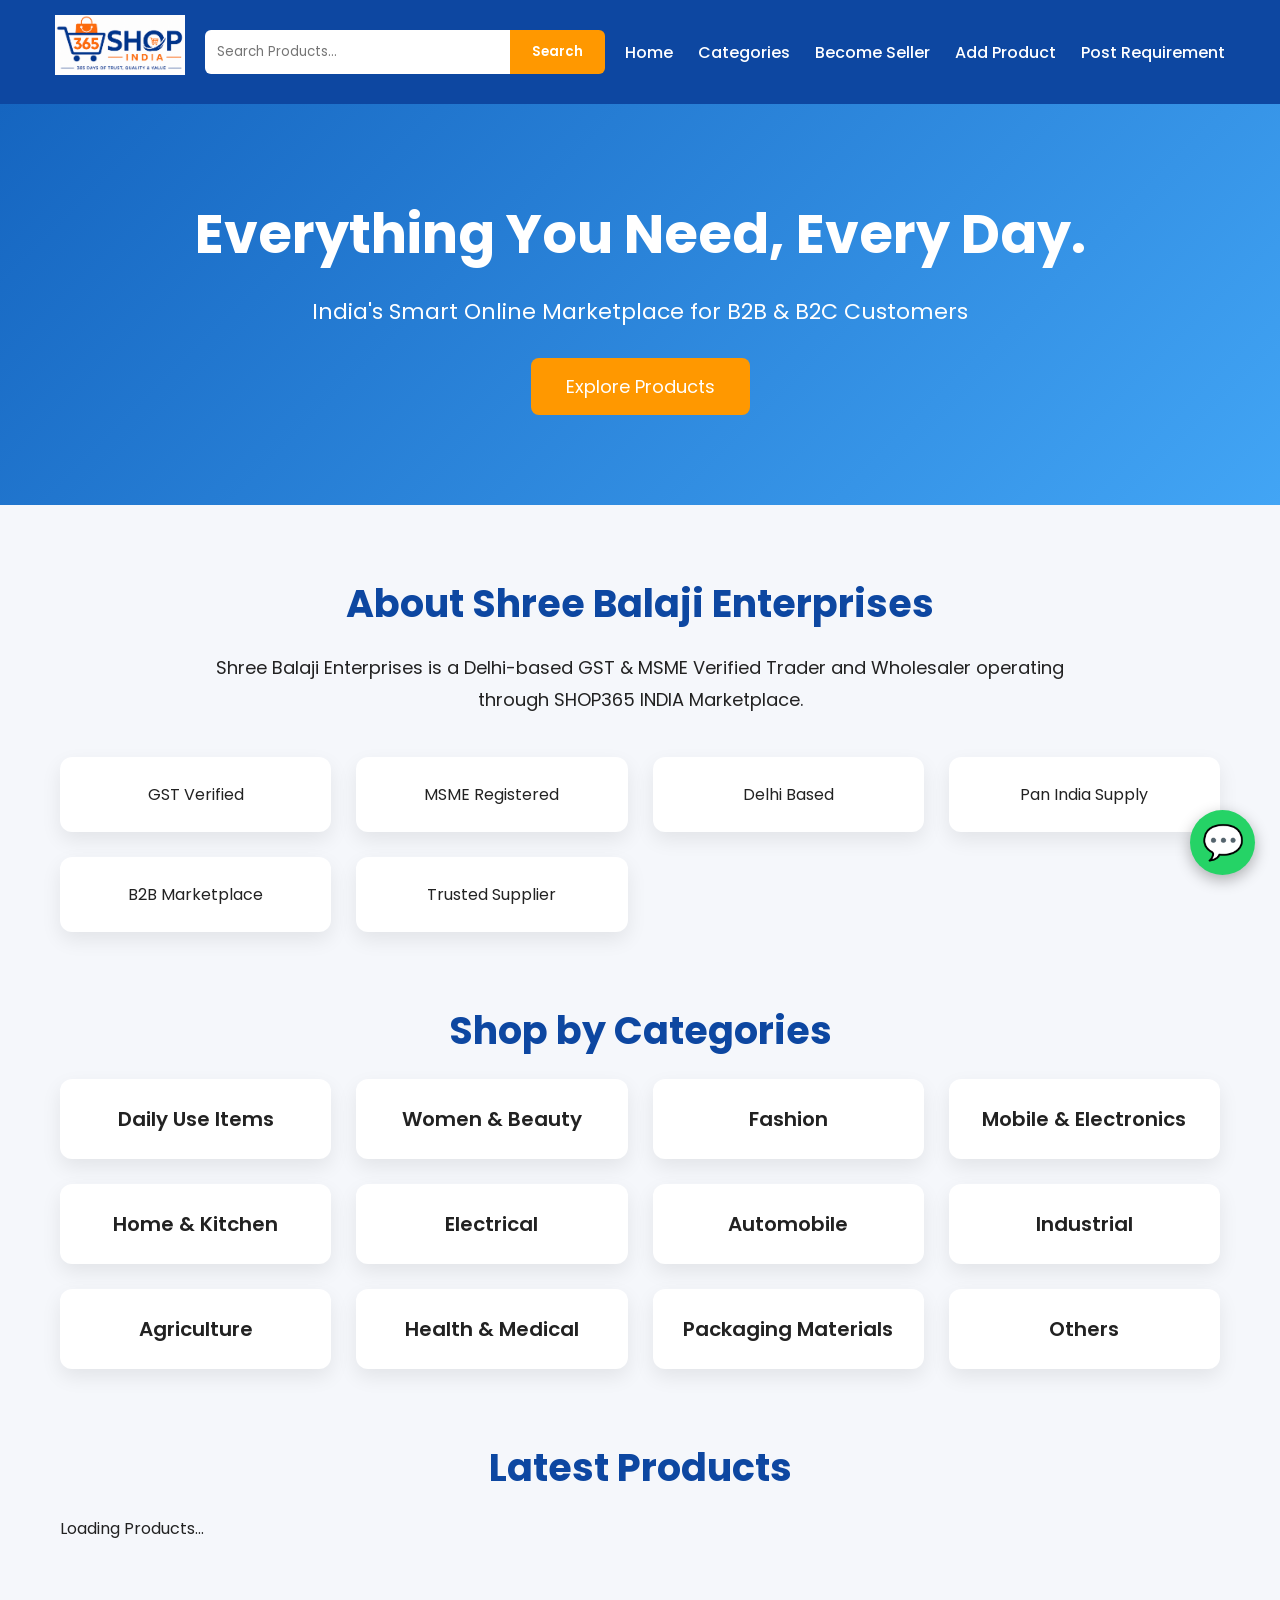
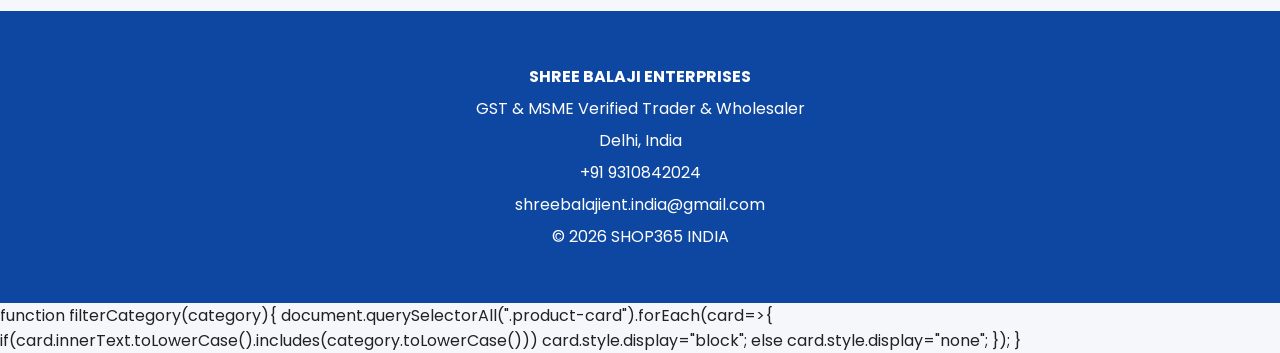
<file: index.html>
<!DOCTYPE html>
<html lang="en">
<head>

<meta charset="UTF-8">
<meta name="viewport" content="width=device-width, initial-scale=1.0">

<title>SHOP365 INDIA - Everything You Need, Every Day</title>

<link rel="stylesheet" href="style.css">

<link rel="preconnect" href="https://fonts.googleapis.com">
<link rel="preconnect" href="https://fonts.gstatic.com" crossorigin>

<link href="https://fonts.googleapis.com/css2?family=Poppins:wght@300;400;500;600;700&display=swap" rel="stylesheet">

</head>

<body>

<header>

<div class="topbar">

<div class="logo">
<a href="index.html">
<img src="logo.png" style="height:60px;">
</a>
</div>

<div class="search-box">
<input type="text" id="searchBox" placeholder="Search Products...">
<button onclick="searchProducts()">Search</button>
</div>

<div class="menu">
<a href="#">Home</a>
<a href="#">Categories</a>
<a href="seller.html">Become Seller</a>
<a href="add-product.html">Add Product</a>
<a href="requirement.html">Post Requirement</a>
</div>

</div>

</header>

<section class="hero">

<h1>Everything You Need, Every Day.</h1>

<p>India's Smart Online Marketplace for B2B & B2C Customers</p>

<button>Explore Products</button>

</section>

<section class="about-company">

<h2>About Shree Balaji Enterprises</h2>

<p>

Shree Balaji Enterprises is a Delhi-based GST & MSME Verified Trader and Wholesaler operating through SHOP365 INDIA Marketplace.

</p>

<div class="trust-grid">

<div class="trust-card">GST Verified</div>

<div class="trust-card">MSME Registered</div>

<div class="trust-card">Delhi Based</div>

<div class="trust-card">Pan India Supply</div>

<div class="trust-card">B2B Marketplace</div>

<div class="trust-card">Trusted Supplier</div>

</div>

</section>

<section class="categories">

<h2>Shop by Categories</h2>

<div class="grid">

<div class="card" onclick="filterCategory('Daily Use Items')">
    Daily Use Items
</div>
<div class="card">Women & Beauty</div>
<div class="card">Fashion</div>
<div class="card">Mobile & Electronics</div>
<div class="card">Home & Kitchen</div>
<div class="card">Electrical</div>
<div class="card">Automobile</div>
<div class="card">Industrial</div>
<div class="card">Agriculture</div>
<div class="card">Health & Medical</div>
<div class="card">Packaging Materials</div>
<div class="card">Others</div>

</div>

</section>

<section class="featured-products">

<h2>Latest Products</h2>

<div class="product-grid" id="productGrid">

Loading Products...

</div>

</section>

<footer>

<p><b>SHREE BALAJI ENTERPRISES</b></p>

<p>GST & MSME Verified Trader & Wholesaler</p>

<p>Delhi, India</p>

<p>+91 9310842024</p>

<p>shreebalajient.india@gmail.com</p>

<p>© 2026 SHOP365 INDIA</p>

</footer>

<a href="https://wa.me/919310842024" class="whatsapp-float">💬</a>

<script src="script.js"></script>

</body>

</html>
function filterCategory(category){

    document.querySelectorAll(".product-card").forEach(card=>{

        if(card.innerText.toLowerCase().includes(category.toLowerCase()))
            card.style.display="block";
        else
            card.style.display="none";

    });

}
</file>
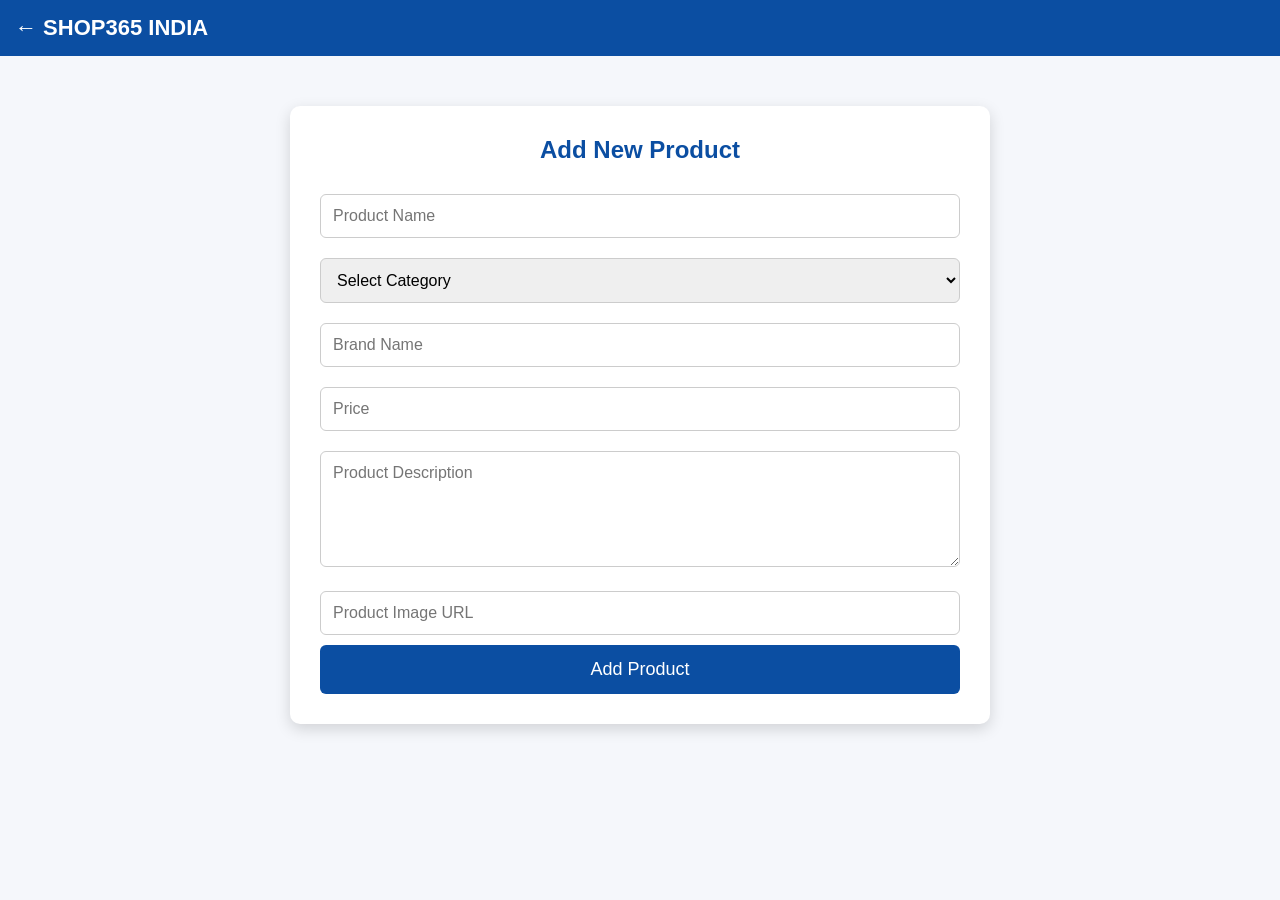
<file: add-product.html>
<!DOCTYPE html>
<html lang="en">
<head>
<meta charset="UTF-8">
<meta name="viewport" content="width=device-width, initial-scale=1.0">
<title>Add Product - SHOP365 INDIA</title>

<link rel="stylesheet" href="style.css">

<style>
.container{
max-width:700px;
margin:50px auto;
background:#fff;
padding:30px;
border-radius:10px;
box-shadow:0 5px 15px rgba(0,0,0,.15);
}

.container h2{
text-align:center;
color:#0b4ea2;
margin-bottom:20px;
}

.container input,
.container select,
.container textarea{
width:100%;
padding:12px;
margin:10px 0;
border:1px solid #ccc;
border-radius:6px;
font-size:16px;
}

.container button{
width:100%;
padding:14px;
background:#0b4ea2;
color:#fff;
border:none;
border-radius:6px;
font-size:18px;
cursor:pointer;
}
</style>

</head>

<body>

<div style="background:#0b4ea2;padding:15px;">
<a href="index.html" style="color:white;text-decoration:none;font-size:22px;font-weight:bold;">
← SHOP365 INDIA
</a>
</div>

<div class="container">

<h2>Add New Product</h2>

<form id="productForm">

<input type="text" name="product" placeholder="Product Name" required>

<select name="category" required>
<option value="">Select Category</option>
<option>Daily Use Items</option>
<option>Women & Beauty</option>
<option>Fashion</option>
<option>Mobile & Electronics</option>
<option>Home & Kitchen</option>
<option>Electrical</option>
<option>Automobile</option>
<option>Industrial</option>
<option>Agriculture</option>
<option>Health & Medical</option>
<option>Packaging Materials</option>
<option>Others</option>
</select>

<input type="text" name="brand" placeholder="Brand Name">

<input type="number" name="price" placeholder="Price">

<textarea name="description" rows="5" placeholder="Product Description"></textarea>

<input type="text" name="image" placeholder="Product Image URL">

<button type="submit">Add Product</button>

</form>

</div>

<script src="script.js"></script>

</body>
</html>
</file>
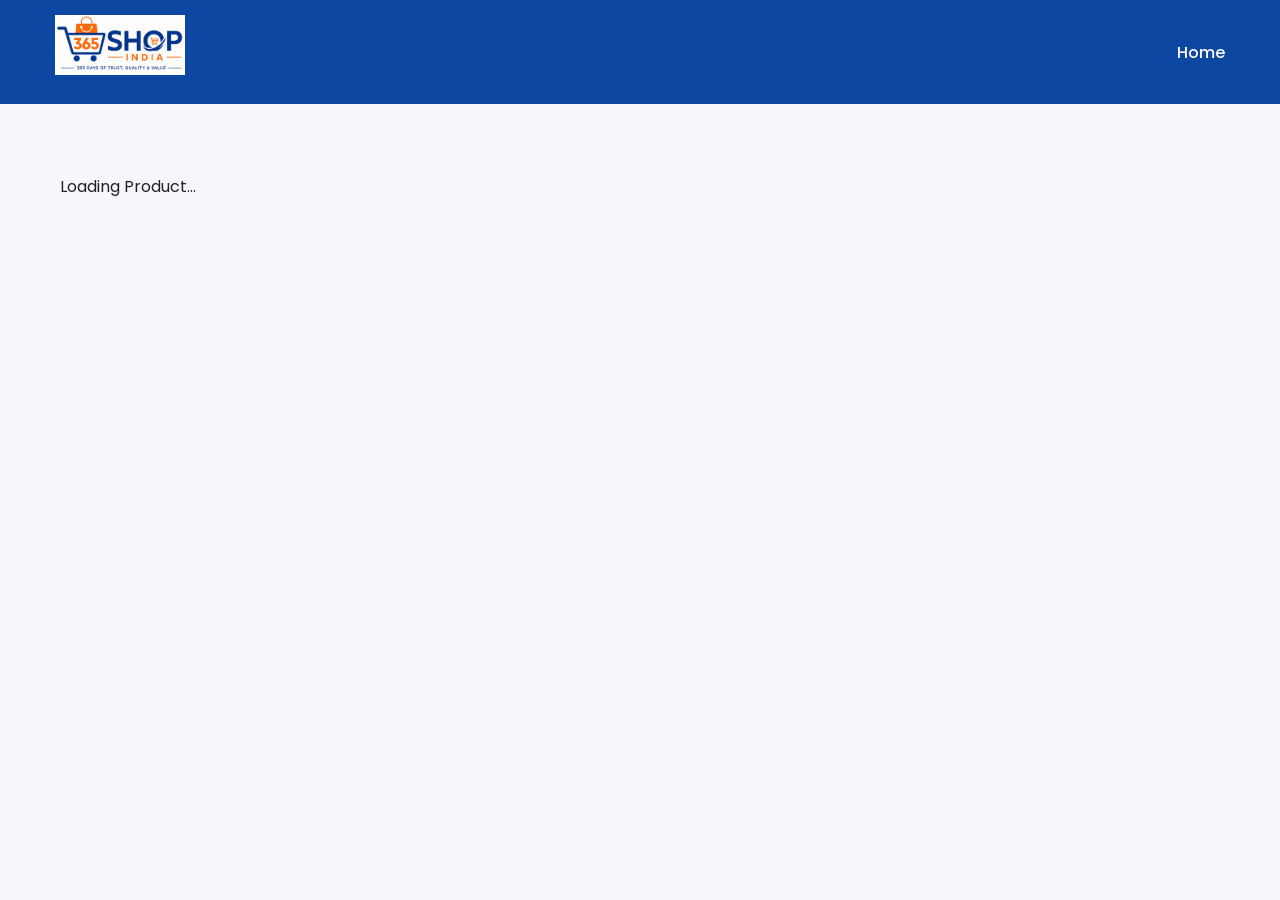
<file: product.html>
<!DOCTYPE html>
<html lang="en">
<head>
<meta charset="UTF-8">
<meta name="viewport" content="width=device-width, initial-scale=1.0">
<title>Product Details | SHOP365 INDIA</title>

<link rel="stylesheet" href="style.css">
<link href="https://fonts.googleapis.com/css2?family=Poppins:wght@300;400;500;600;700&display=swap" rel="stylesheet">

</head>

<body>

<header>

<div class="topbar">

<div class="logo">
<a href="index.html">
<img src="logo.png" style="height:60px;">
</a>
</div>

<div class="menu">
<a href="index.html">Home</a>
</div>

</div>

</header>

<section class="featured-products">

<div id="productDetails">

Loading Product...

</div>

</section>

<script src="script.js"></script>

</body>

</html>
</file>
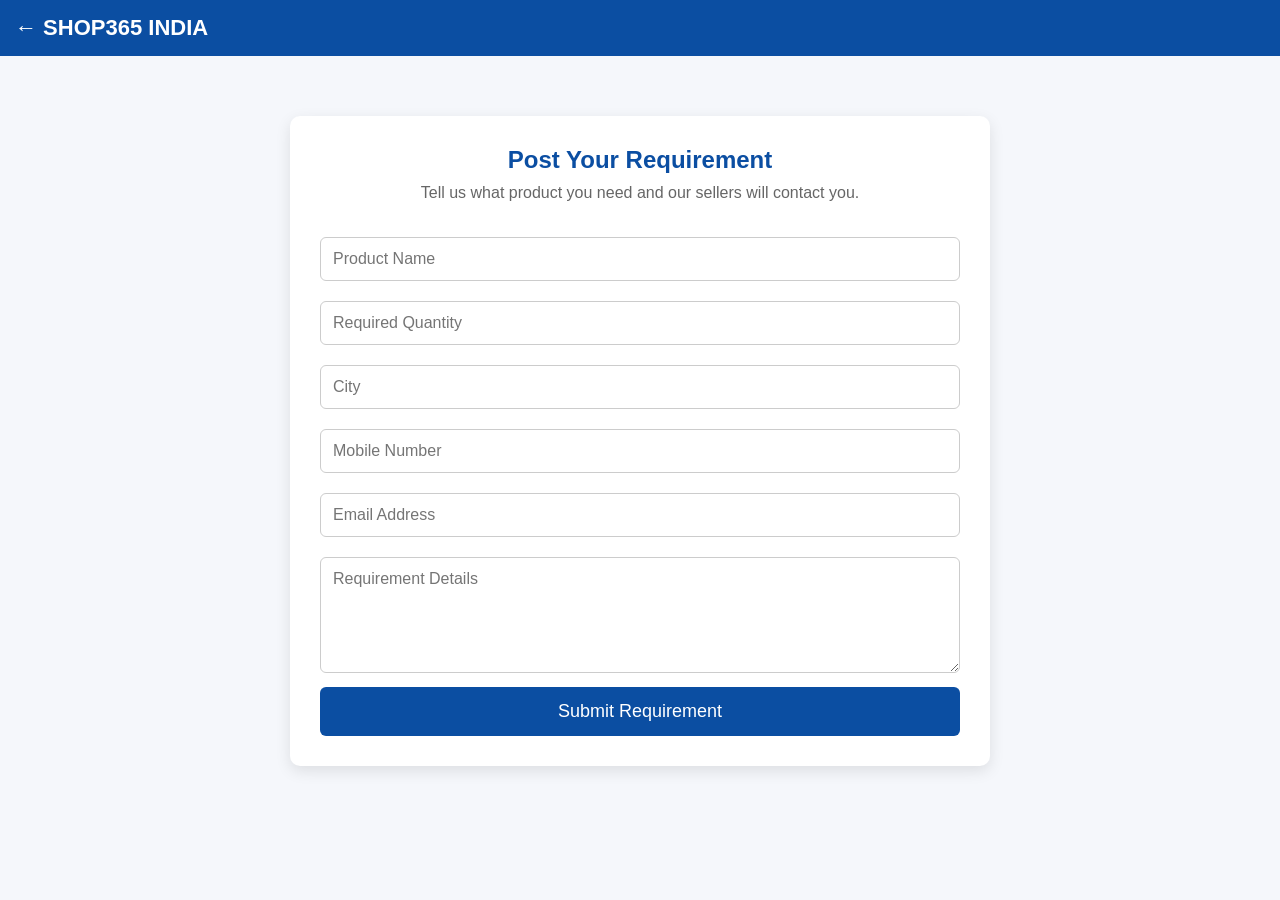
<file: requirement.html>
<!DOCTYPE html>
<html lang="en">
<head>
<meta charset="UTF-8">
<meta name="viewport" content="width=device-width, initial-scale=1.0">
<title>Post Requirement - SHOP365 INDIA</title>

<link rel="stylesheet" href="style.css">

<style>
.container{
max-width:700px;
margin:60px auto;
padding:30px;
background:#fff;
border-radius:10px;
box-shadow:0 5px 15px rgba(0,0,0,.1);
}

.container h2{
text-align:center;
color:#0b4ea2;
margin-bottom:10px;
}

.container p{
text-align:center;
color:#666;
margin-bottom:25px;
}

.container input,
.container textarea,
.container select{
width:100%;
padding:12px;
margin:10px 0;
border:1px solid #ccc;
border-radius:6px;
font-size:16px;
}

.container button{
width:100%;
padding:14px;
background:#0b4ea2;
color:#fff;
border:none;
border-radius:6px;
font-size:18px;
cursor:pointer;
}

.container button:hover{
background:#083a7d;
}
</style>

</head>

<body>

<div style="background:#0b4ea2;padding:15px;">
<a href="index.html" style="color:white;text-decoration:none;font-size:22px;font-weight:bold;">
← SHOP365 INDIA
</a>
</div>

<div class="container">

<h2>Post Your Requirement</h2>

<p>Tell us what product you need and our sellers will contact you.</p>

<form id="requirementForm">

<input type="text" name="product" placeholder="Product Name" required>

<input type="number" name="quantity" placeholder="Required Quantity" required>

<input type="text" name="city" placeholder="City" required>

<input type="text" name="mobile" placeholder="Mobile Number" required>

<input type="email" name="email" placeholder="Email Address">

<textarea name="details" rows="5" placeholder="Requirement Details"></textarea>

<button type="submit">Submit Requirement</button>

</form>

</div>
<script src="script.js"></script>
</body>
</html>
</file>
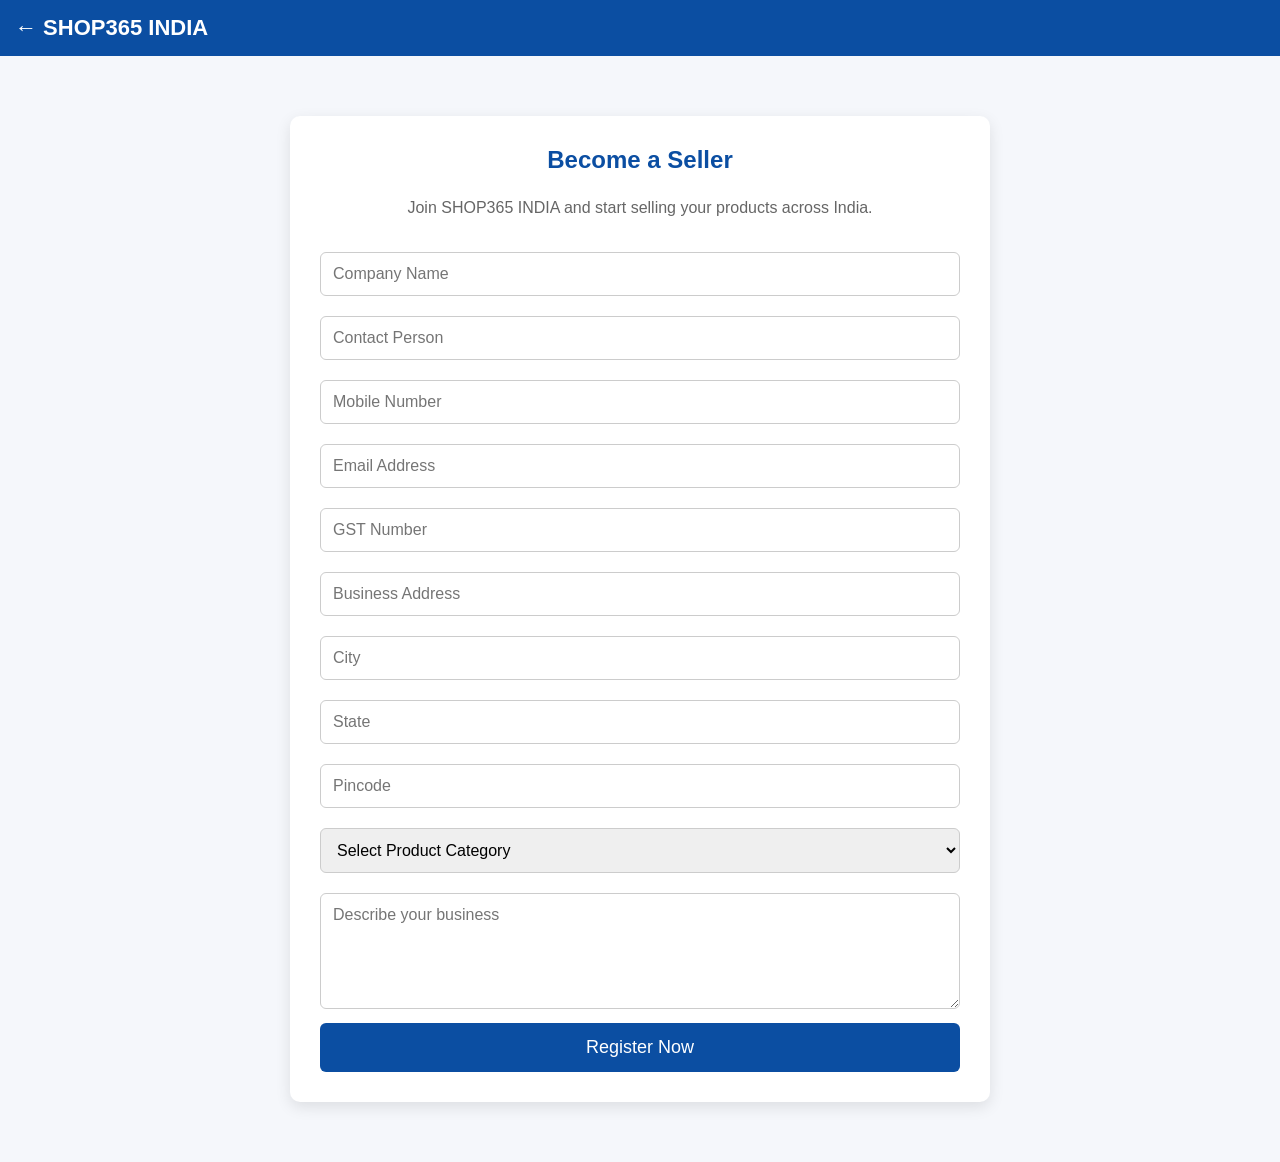
<file: seller.html>
<!DOCTYPE html>
<html lang="en">
<head>
<meta charset="UTF-8">
<meta name="viewport" content="width=device-width, initial-scale=1.0">
<title>Become Seller - SHOP365 INDIA</title>

<link rel="stylesheet" href="style.css">

<style>
.container{
max-width:700px;
margin:60px auto;
padding:30px;
background:#fff;
border-radius:10px;
box-shadow:0 5px 15px rgba(0,0,0,.1);
}

.container h2{
text-align:center;
margin-bottom:25px;
color:#0b4ea2;
}

.container input,
.container textarea,
.container select{
width:100%;
padding:12px;
margin:10px 0;
border:1px solid #ccc;
border-radius:6px;
font-size:16px;
}

.container button{
width:100%;
padding:14px;
background:#0b4ea2;
color:#fff;
border:none;
border-radius:6px;
font-size:18px;
cursor:pointer;
}

.container button:hover{
background:#083a7d;
}
</style>

</head>

<body>
<div style="background:#0b4ea2;padding:15px;">
    <a href="index.html" style="color:white;text-decoration:none;font-size:22px;font-weight:bold;">
        ← SHOP365 INDIA
    </a>
</div>
<div class="container">

<h2>Become a Seller</h2>
<p style="text-align:center;color:#666;margin-bottom:25px;">
Join SHOP365 INDIA and start selling your products across India.
</p>
<form id="sellerForm">

<input type="text" name="company" placeholder="Company Name" required>

<input type="text" name="contact" placeholder="Contact Person" required>

<input type="text" name="mobile" placeholder="Mobile Number" required>

<input type="email" name="email" placeholder="Email Address">

<input type="text" name="gst" placeholder="GST Number">

<input type="text" name="address" placeholder="Business Address">

<input type="text" name="city" placeholder="City">

<input type="text" name="state" placeholder="State">

<input type="text" name="pincode" placeholder="Pincode">

<select name="category" required>
    <option value="">Select Product Category</option>
    <option>Electrical</option>
    <option>Industrial</option>
    <option>Hardware</option>
    <option>Safety</option>
    <option>Automobile</option>
    <option>Home & Kitchen</option>
    <option>Others</option>
</select>

<textarea name="description" rows="5" placeholder="Describe your business"></textarea>

<button type="submit">Register Now</button>

</form>

</div>

<script src="script.js"></script>

</body>
</html>
</file>
<file: style.css>
*{
margin:0;
padding:0;
box-sizing:border-box;
font-family:'Poppins',sans-serif;
}

body{
background:#f5f7fb;
color:#222;
}

header{
background:#0d47a1;
position:sticky;
top:0;
z-index:999;
}

.topbar{
max-width:1200px;
margin:auto;
display:flex;
align-items:center;
justify-content:space-between;
padding:15px;
gap:20px;
flex-wrap:wrap;
}

.logo{
font-size:34px;
font-weight:700;
color:#fff;
}

.logo span{
color:#ffb300;
}

.search-box{
display:flex;
flex:1;
max-width:500px;
}

.search-box input{
width:100%;
padding:12px;
border:none;
outline:none;
border-radius:6px 0 0 6px;
}

.search-box button{
background:#ff9800;
color:#fff;
border:none;
padding:12px 22px;
cursor:pointer;
border-radius:0 6px 6px 0;
font-weight:600;
}

.menu{
display:flex;
gap:25px;
flex-wrap:wrap;
}

.menu a{
color:#fff;
text-decoration:none;
font-weight:500;
}

.hero{
background:linear-gradient(135deg,#1565c0,#42a5f5);
color:#fff;
text-align:center;
padding:90px 20px;
}

.hero h1{
font-size:54px;
margin-bottom:20px;
}

.hero p{
font-size:22px;
margin-bottom:30px;
}

.hero button{
background:#ff9800;
color:#fff;
padding:15px 35px;
border:none;
border-radius:8px;
font-size:18px;
cursor:pointer;
}

.about-company,
.categories,
.featured-products{
max-width:1200px;
margin:70px auto;
padding:0 20px;
}

.about-company h2,
.categories h2,
.featured-products h2{
text-align:center;
font-size:38px;
margin-bottom:20px;
color:#0d47a1;
}

.about-company p{
text-align:center;
font-size:18px;
max-width:900px;
margin:auto auto 40px;
line-height:1.8;
}

.trust-grid,
.grid,
.product-grid{
display:grid;
grid-template-columns:repeat(auto-fit,minmax(240px,1fr));
gap:25px;
}

.trust-card,
.card,
.product-card{
background:#fff;
padding:25px;
border-radius:12px;
box-shadow:0 8px 20px rgba(0,0,0,.08);
text-align:center;
}

.card{
font-weight:600;
font-size:20px;
}

.product-card img{
width:100%;
height:220px;
object-fit:cover;
border-radius:10px;
margin-bottom:15px;
}

.product-card h3{
margin:15px 0;
}

.price{
font-size:28px;
color:#1565c0;
font-weight:700;
margin:15px 0;
}

.product-card button{
padding:12px 20px;
border:none;
border-radius:6px;
cursor:pointer;
margin:6px;
font-weight:600;
}

.product-card button:first-of-type{
background:#ff9800;
color:#fff;
}

.wa-btn{
background:#25D366;
color:#fff;
}

footer{
background:#0d47a1;
color:#fff;
text-align:center;
padding:50px 20px;
margin-top:70px;
line-height:2;
}

.whatsapp-float{
position:fixed;
bottom:25px;
right:25px;
width:65px;
height:65px;
background:#25D366;
color:#fff;
border-radius:50%;
display:flex;
align-items:center;
justify-content:center;
font-size:34px;
text-decoration:none;
box-shadow:0 5px 15px rgba(0,0,0,.3);
z-index:9999;
}

.whatsapp-float:hover{
transform:scale(1.08);
}

@media(max-width:768px){

.hero h1{
font-size:36px;
}

.hero p{
font-size:18px;
}

.topbar{
flex-direction:column;
}

.menu{
justify-content:center;
}

.search-box{
width:100%;
}

}
</file>
